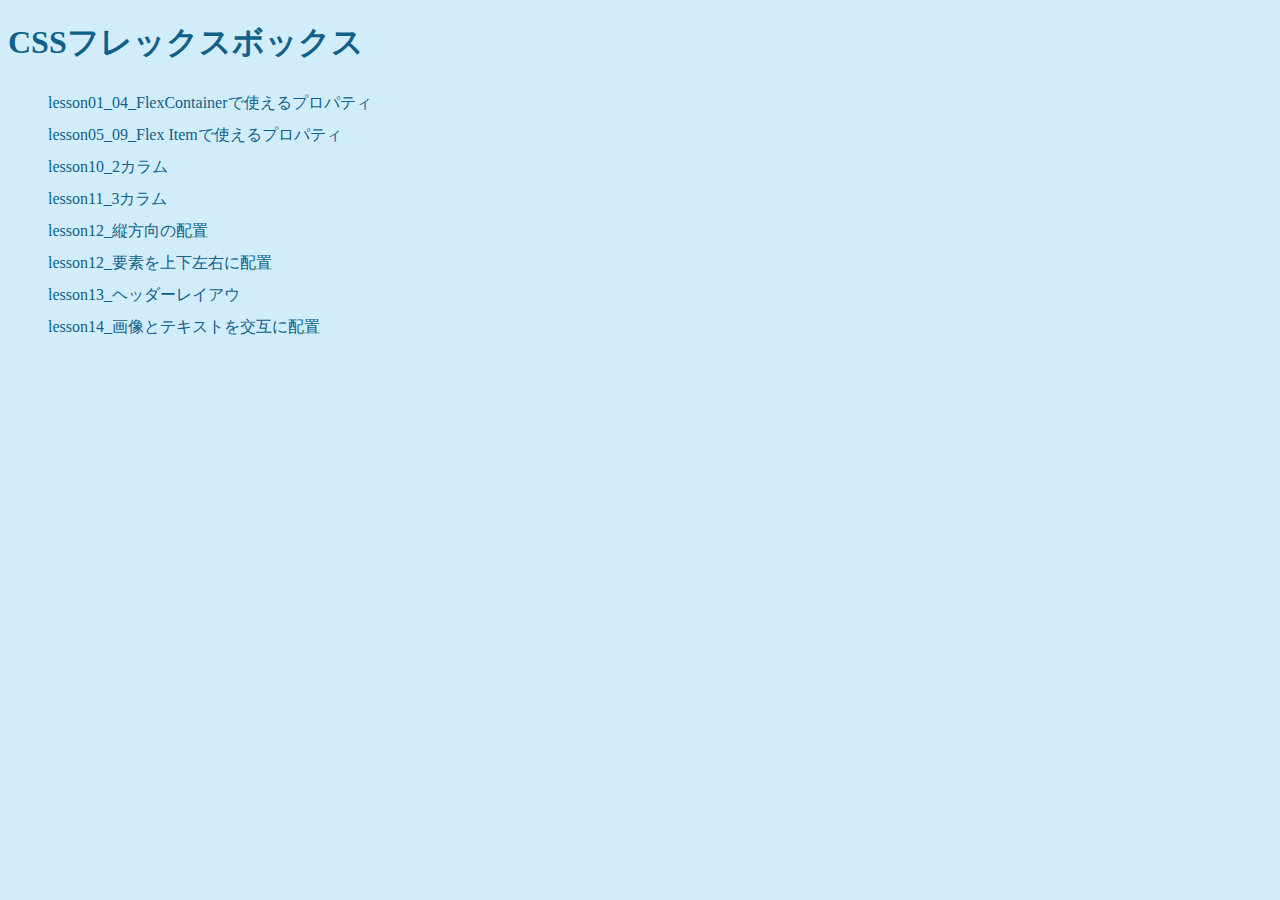
<file: index.html>
<!DOCTYPE html>
<html lang="ja">
<head>
  <meta charset="UTF-8">
  <meta name="discription" content="ドットインストール詳細CSS基礎文法編">
  <title>CSSフレックスボックス</title>
  <link rel="stylesheet" href="css/styles0.css">
</head>
<body>
    <h1>CSSフレックスボックス</h1>
    <ul>
      <li>
        <a href="lesson01_04_FlexContainerで使えるプロパティ/index.html">
          lesson01_04_FlexContainerで使えるプロパティ</a>
      </li>
      <li>
        <a href="lesson05_09_Flex Itemで使えるプロパティ/index.html">
          lesson05_09_Flex Itemで使えるプロパティ</a>
      </li>
      <li>
        <a href="lesson10_2カラム/index.html">
          lesson10_2カラム</a>
      </li>
      <li>
        <a href="lesson11_3カラム/index.html">
          lesson11_3カラム</a>
      </li>
      <li>
        <a href="lesson12_縦方向の配置/index.html">
          lesson12_縦方向の配置</a>
      </li>
      <li>
        <a href="lesson12_要素を上下左右に配置/index.html">
          lesson12_要素を上下左右に配置</a>
      </li>
      <li>
        <a href="lesson13_ヘッダーレイアウト/index.html">
          lesson13_ヘッダーレイアウ</a>
      </li>
      <li>
        <a href="lesson14_画像とテキストを交互に配置/index.html">
          lesson14_画像とテキストを交互に配置</a>
      </li>
    </ul>
  </body>
  </html>
</file>
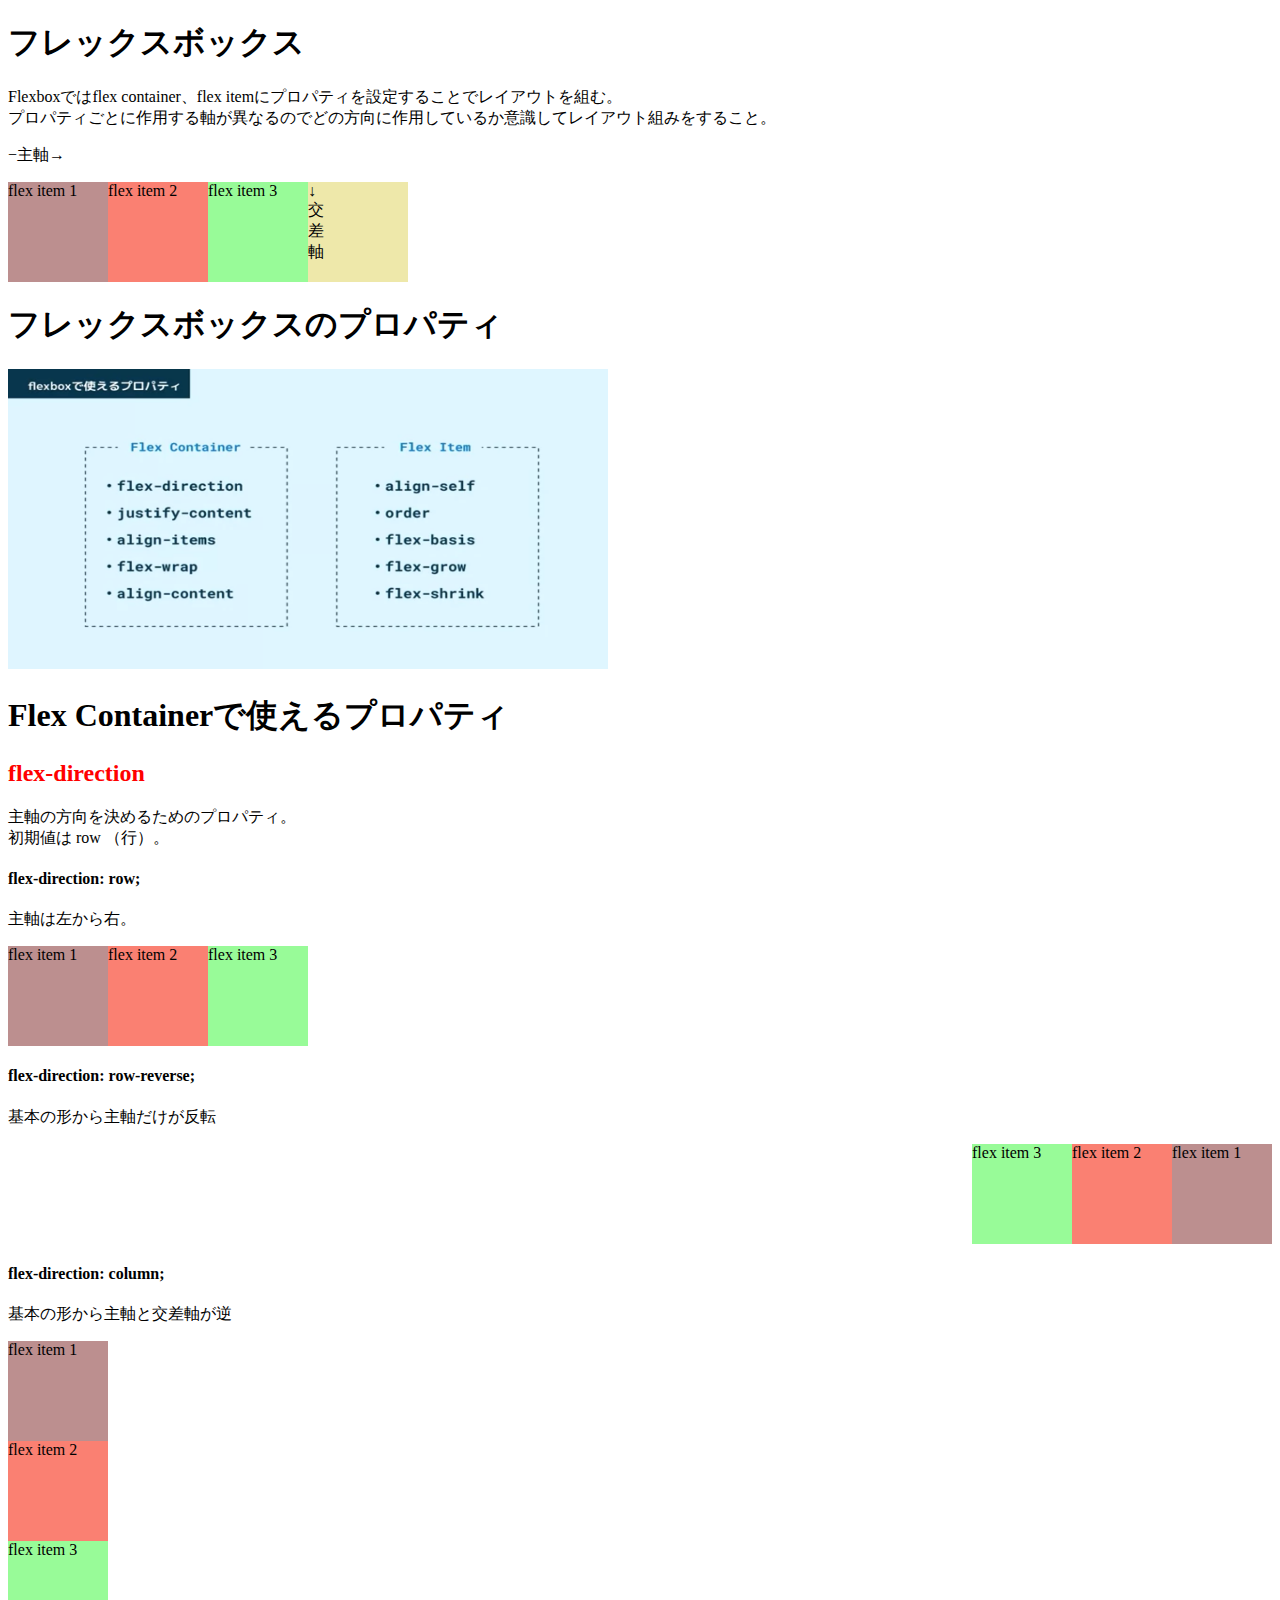
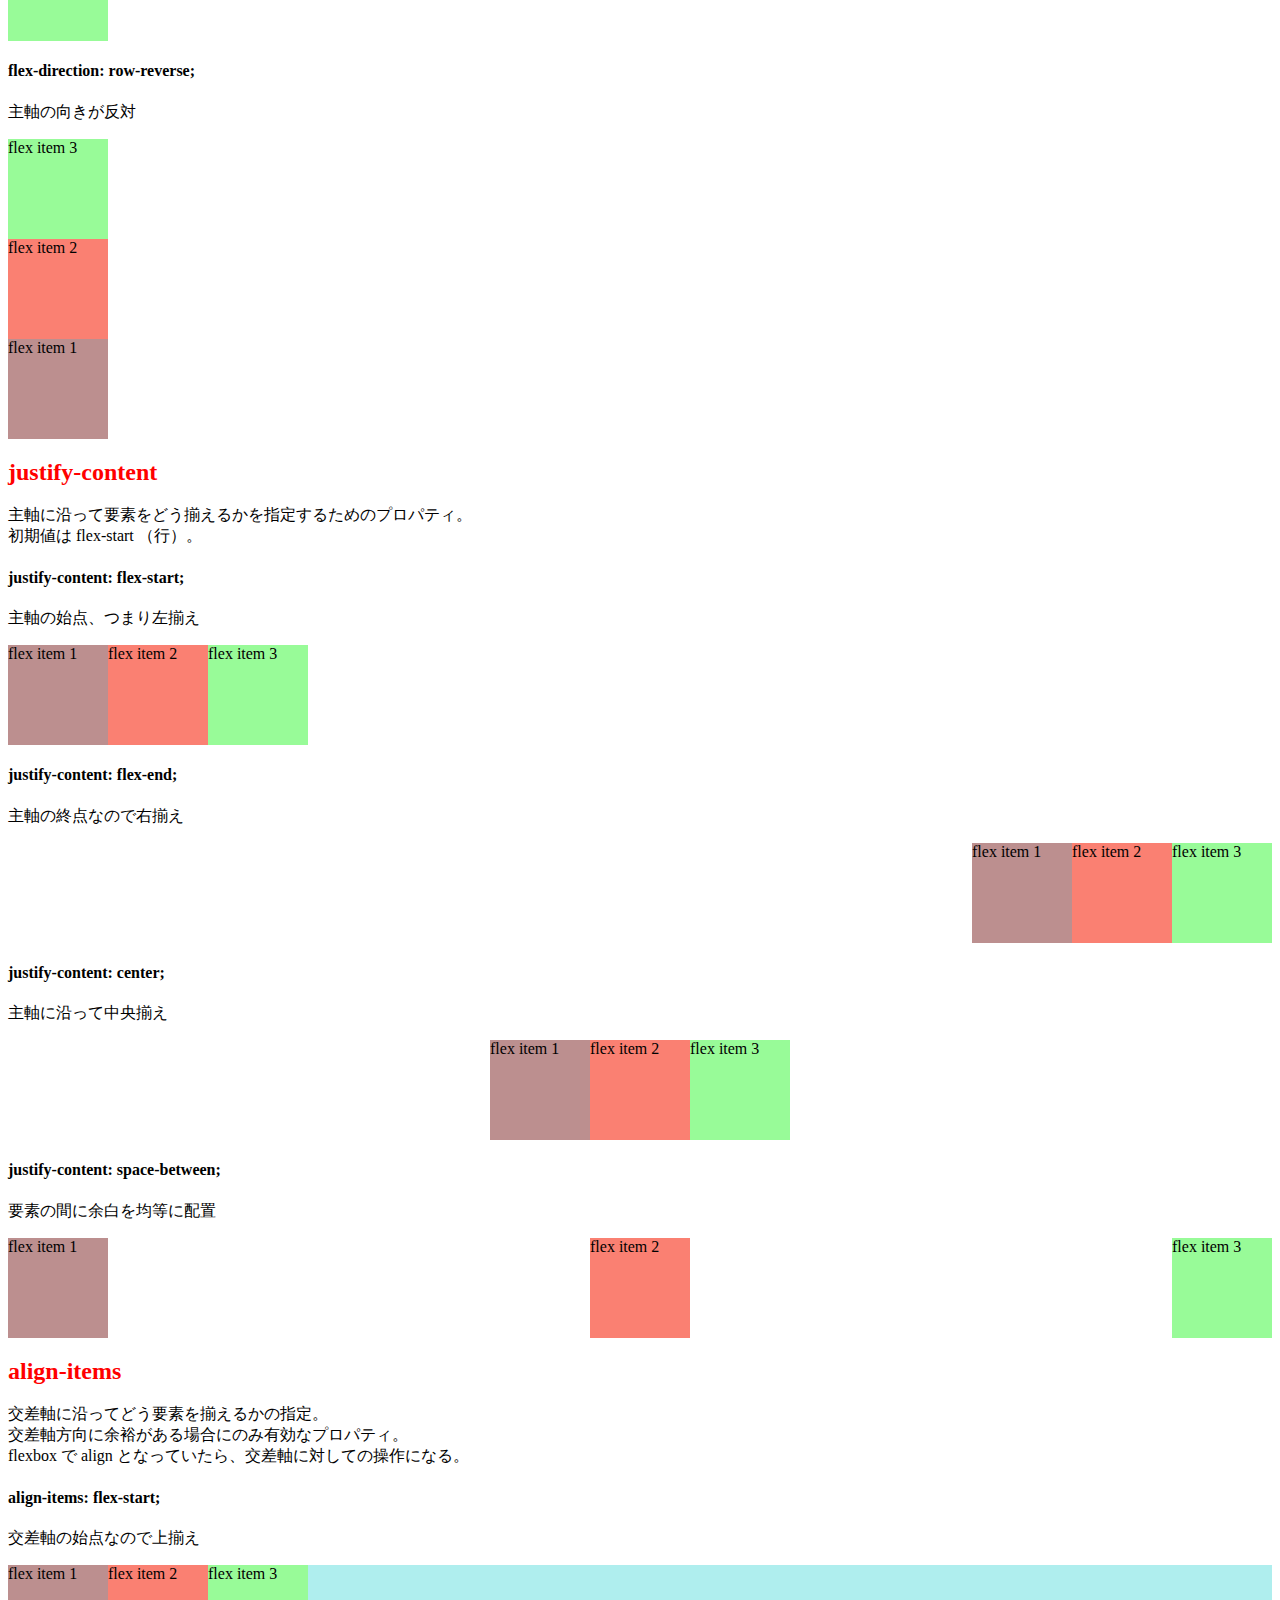
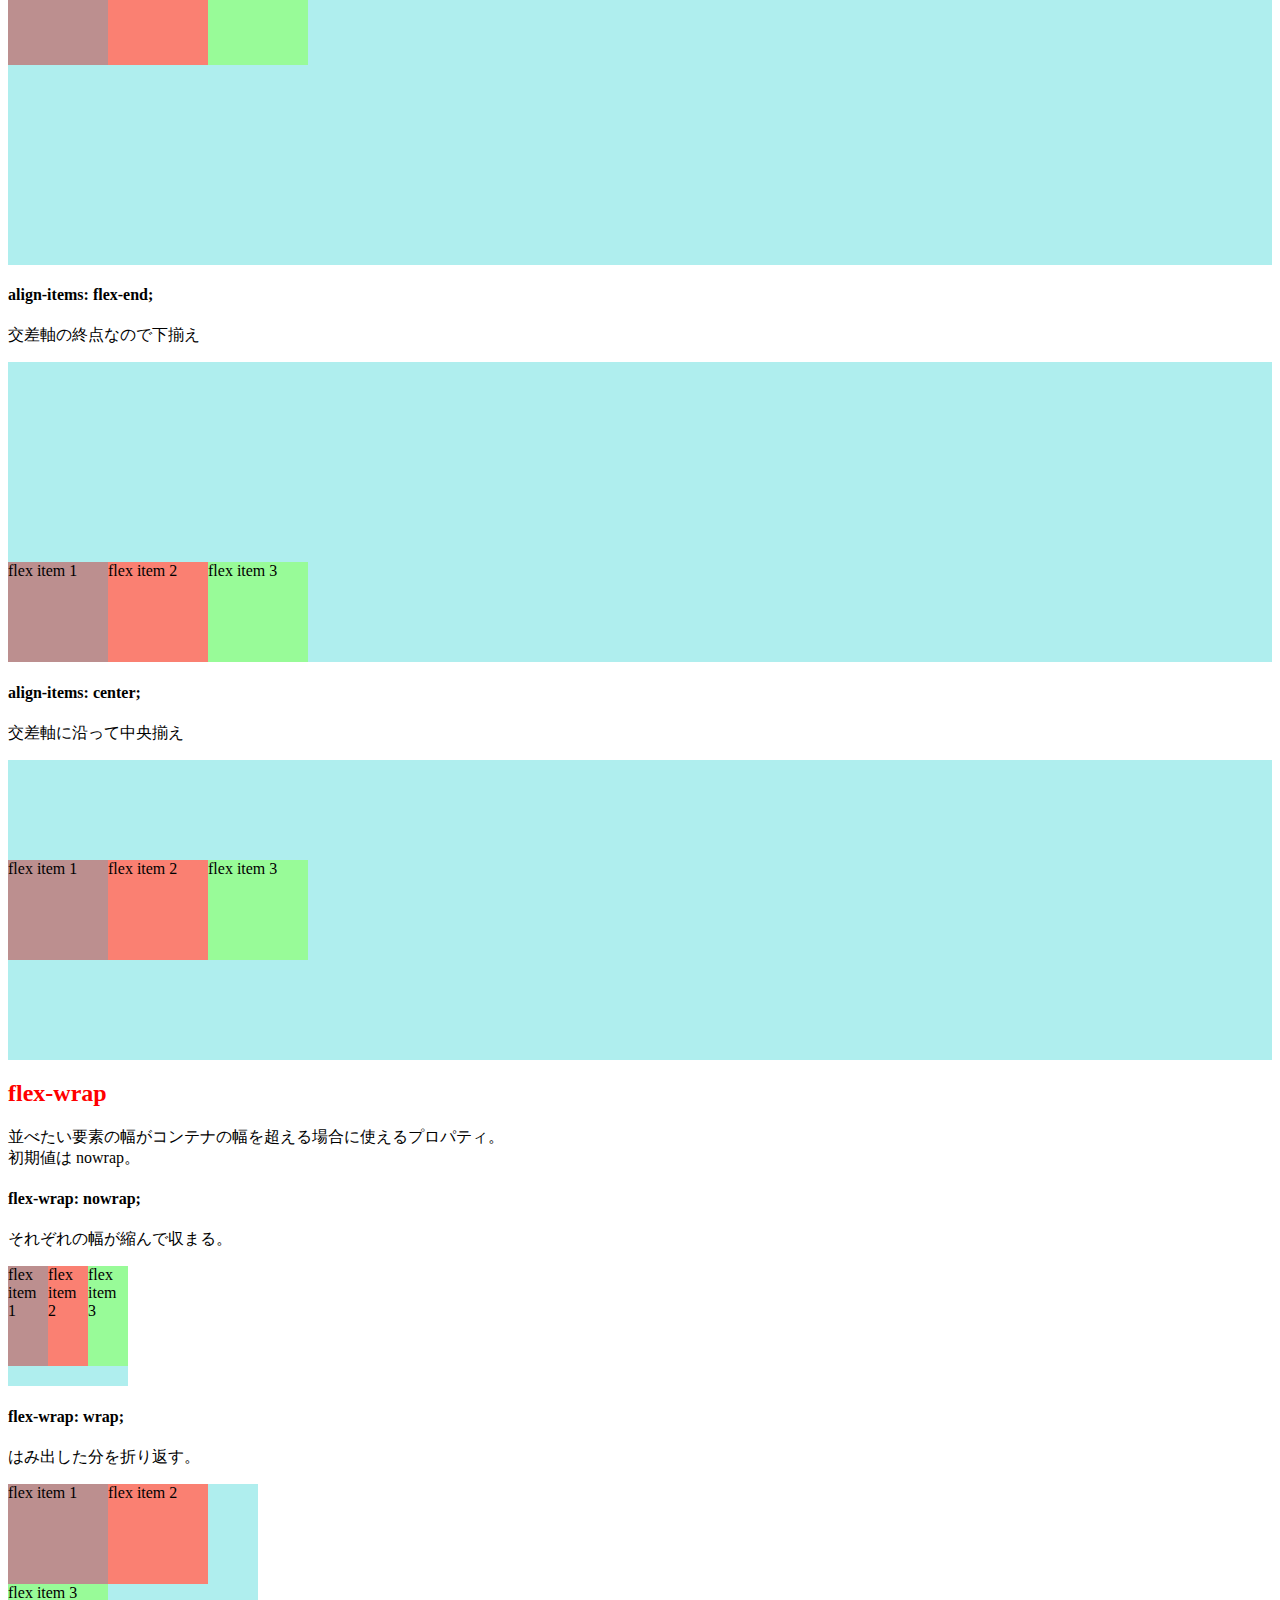
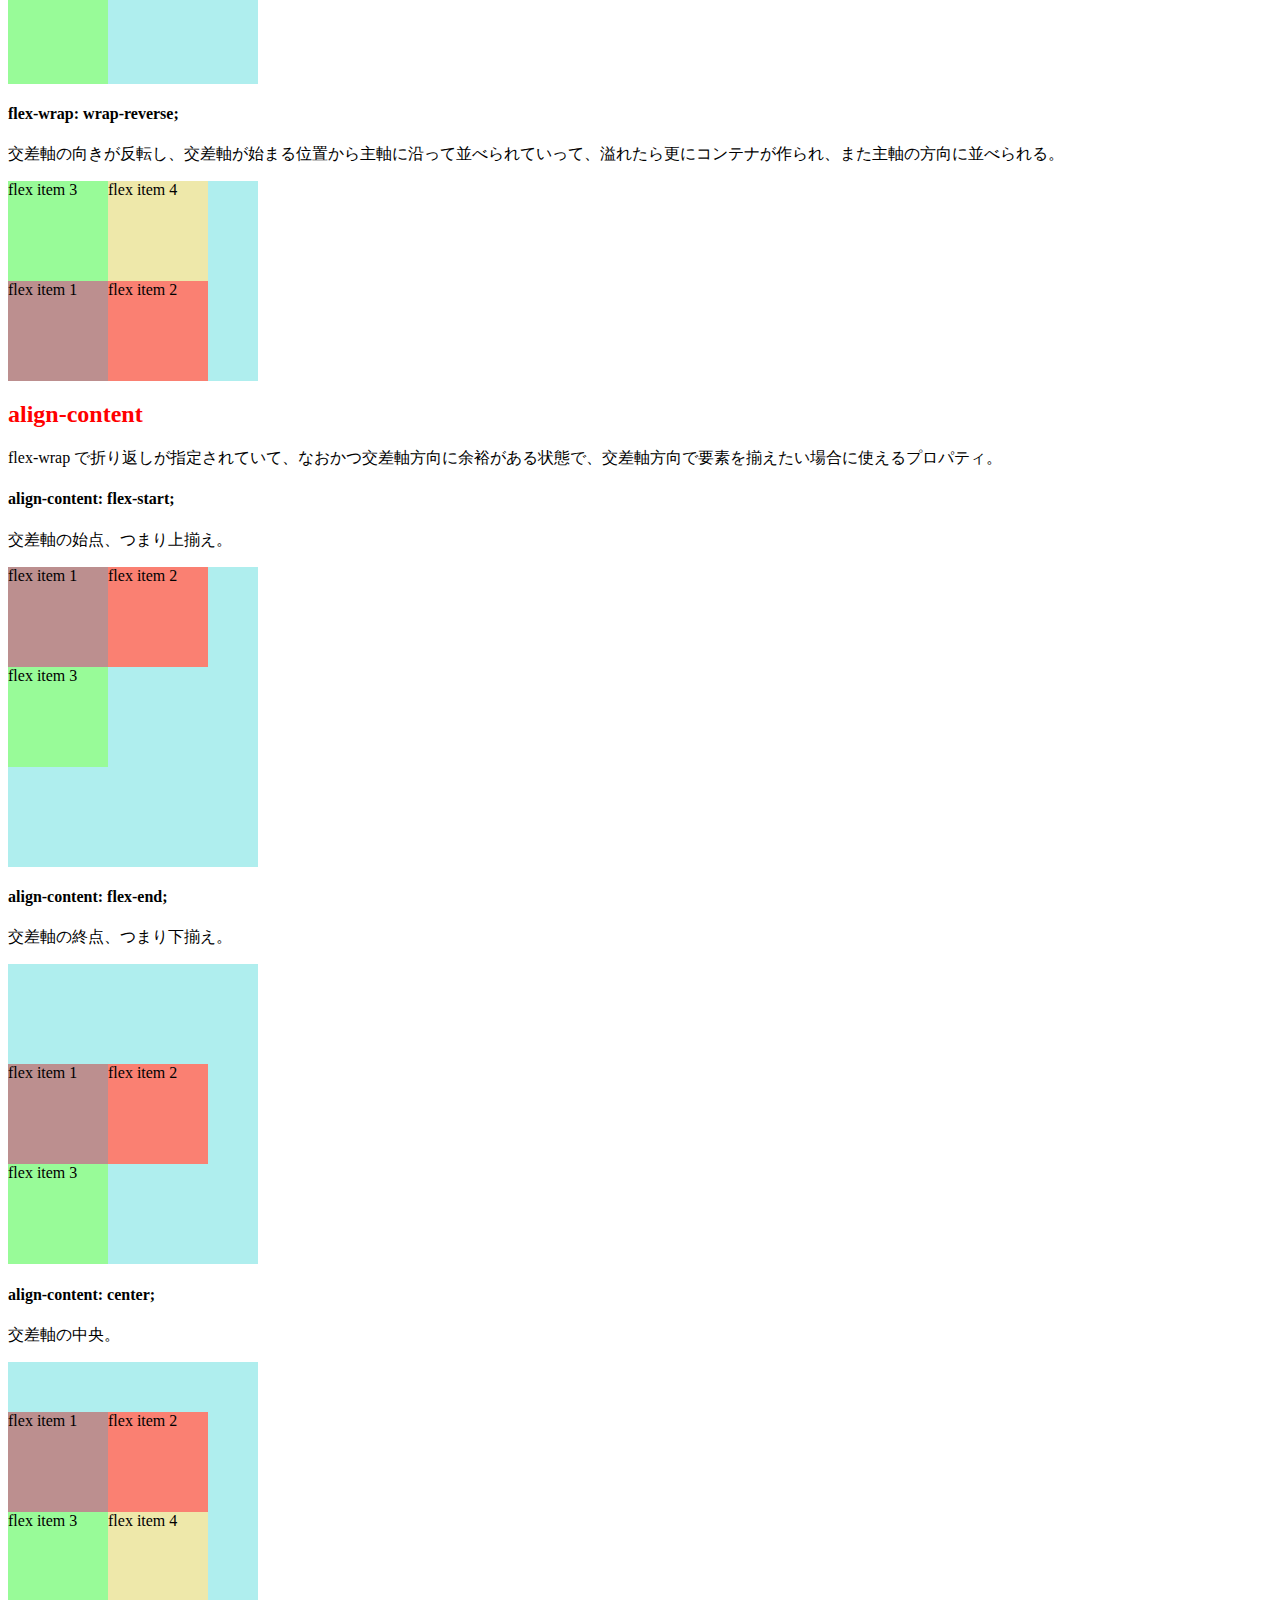
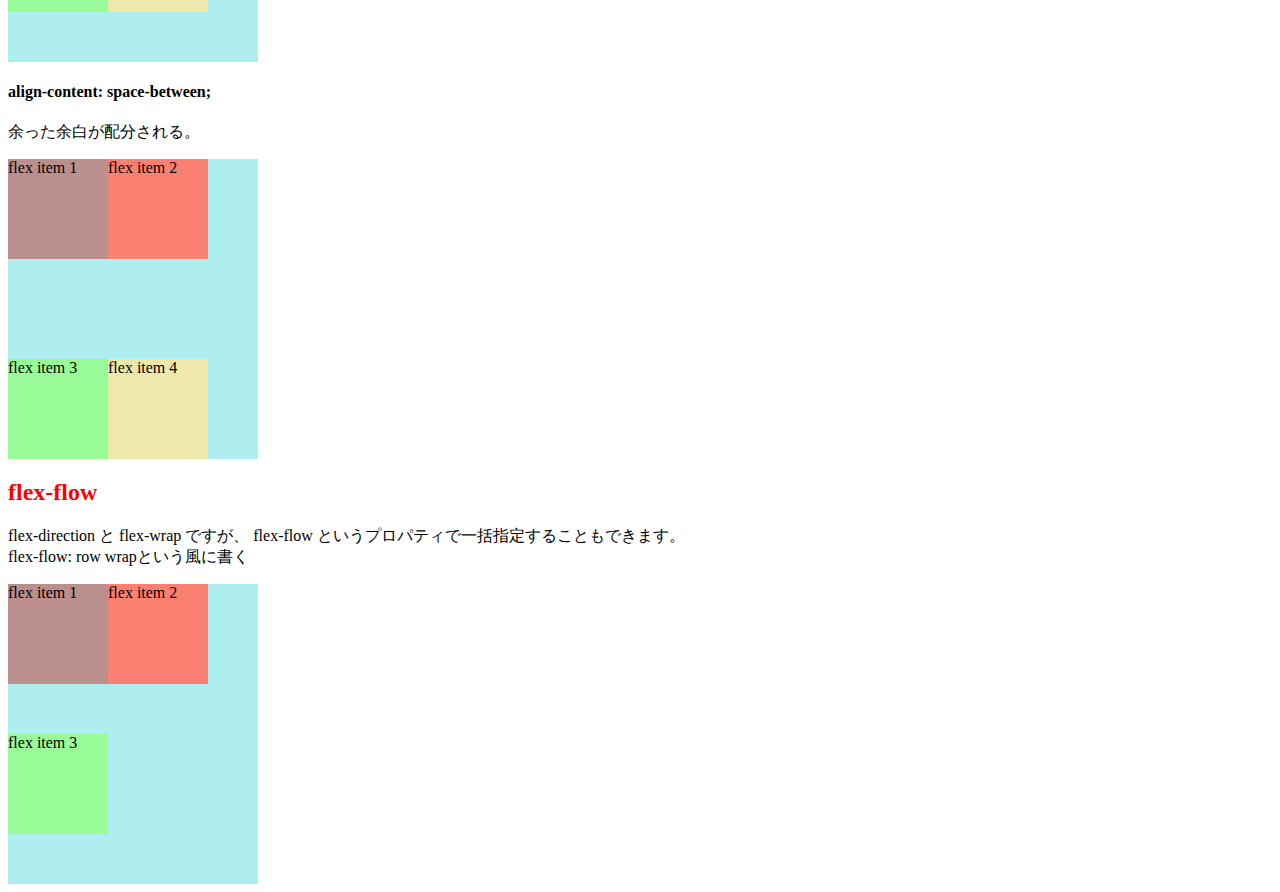
<file: lesson01_04_FlexContainerで使えるプロパティ/index.html>
<!DOCTYPE html>
<html lang="ja">
<head>
  <meta charset="UTF-8">
  <meta name="discription" content="ドットインストール詳細CSSフレックスボックス編">
  <title>CSSフレックスボックス</title>
  <link rel="stylesheet" href="css/styles.css">
</head>
<body>
  <h1>フレックスボックス</h1>
  <p>
    Flexboxではflex container、flex itemにプロパティを設定することでレイアウトを組む。<br>
    プロパティごとに作用する軸が異なるのでどの方向に作用しているか意識してレイアウト組みをすること。
  </p>
  <p>−主軸→</p>
    <div class="container">
      <div class="box box1">flex item 1</div>
      <div class="box box2">flex item 2</div>
      <div class="box box3">flex item 3</div>
      <div class="box box4">↓<br>交<br>差<br>軸</div>
    </div>
    <h1>フレックスボックスのプロパティ</h1>
    <img src="../img/flexbox1.png" width="600px" height="300px">
    
  <h1>Flex Containerで使えるプロパティ</h1>
  <h2>flex-direction</h2>
      <p>
        主軸の方向を決めるためのプロパティ。<br>
        初期値は row （行）。
      </p>
      <h4>flex-direction: row;</h4>
      <p>主軸は左から右。</p>
      <div class="container">
        <div class="box box1">flex item 1</div>
        <div class="box box2">flex item 2</div>
        <div class="box box3">flex item 3</div>
      </div>

      <h4>flex-direction: row-reverse;</h4>
      <p>基本の形から主軸だけが反転</p>
      <div class="container2">
        <div class="box box1">flex item 1</div>
        <div class="box box2">flex item 2</div>
        <div class="box box3">flex item 3</div>
      </div>

      <h4>flex-direction: column;</h4>
      <p>基本の形から主軸と交差軸が逆</p>
      <div class="container3">
        <div class="box box1">flex item 1</div>
        <div class="box box2">flex item 2</div>
        <div class="box box3">flex item 3</div>
      </div>

      <h4>flex-direction: row-reverse;</h4>
      <p>主軸の向きが反対</p>
      <div class="container4">
        <div class="box box1">flex item 1</div>
        <div class="box box2">flex item 2</div>
        <div class="box box3">flex item 3</div>
      </div>
      
    
  <h2>justify-content</h2>
      <p>
        主軸に沿って要素をどう揃えるかを指定するためのプロパティ。<br>
        初期値は flex-start （行）。
      </p>
      <h4>justify-content: flex-start;</h4>
      <p>主軸の始点、つまり左揃え</p>
      <div class="container5">
        <div class="box box1">flex item 1</div>
        <div class="box box2">flex item 2</div>
        <div class="box box3">flex item 3</div>
      </div>

      <h4>justify-content: flex-end;</h4>
      <p>主軸の終点なので右揃え</p>
      <div class="container6">
        <div class="box box1">flex item 1</div>
        <div class="box box2">flex item 2</div>
        <div class="box box3">flex item 3</div>
      </div>

      <h4>justify-content: center;</h4>
      <p>主軸に沿って中央揃え</p>
      <div class="container7">
        <div class="box box1">flex item 1</div>
        <div class="box box2">flex item 2</div>
        <div class="box box3">flex item 3</div>
      </div>
      
      <h4>justify-content: space-between;</h4>
      <p>要素の間に余白を均等に配置</p>
      <div class="container8">
        <div class="box box1">flex item 1</div>
        <div class="box box2">flex item 2</div>
        <div class="box box3">flex item 3</div>
      </div>
    
    <h2>align-items</h2>
      <p>
        交差軸に沿ってどう要素を揃えるかの指定。<br>
        交差軸方向に余裕がある場合にのみ有効なプロパティ。<br>
        flexbox で align となっていたら、交差軸に対しての操作になる。
      </p>

      <h4>align-items: flex-start;</h4>
      <p>交差軸の始点なので上揃え</p>
      <div class="container9">
        <div class="box box1">flex item 1</div>
        <div class="box box2">flex item 2</div>
        <div class="box box3">flex item 3</div>
      </div>
  
      <h4>align-items: flex-end;</h4>
      <p>交差軸の終点なので下揃え</p>
      <div class="container10">
        <div class="box box1">flex item 1</div>
        <div class="box box2">flex item 2</div>
        <div class="box box3">flex item 3</div>
      </div>
  
      <h4>align-items: center;</h4>
      <p>交差軸に沿って中央揃え</p>
      <div class="container11">
        <div class="box box1">flex item 1</div>
        <div class="box box2">flex item 2</div>
        <div class="box box3">flex item 3</div>
      </div>
        
    <h2>flex-wrap</h2>
      <p>
        並べたい要素の幅がコンテナの幅を超える場合に使えるプロパティ。<br>
        初期値は nowrap。
      </p>

      <h4>flex-wrap: nowrap;</h4>
      <p>それぞれの幅が縮んで収まる。</p>
      <div class="container12">
        <div class="box box1">flex item 1</div>
        <div class="box box2">flex item 2</div>
        <div class="box box3">flex item 3</div>
      </div>

      <h4>flex-wrap: wrap;</h4>
      <p>はみ出した分を折り返す。</p>
      <div class="container13">
        <div class="box box1">flex item 1</div>
        <div class="box box2">flex item 2</div>
        <div class="box box3">flex item 3</div>
      </div>

      <h4>flex-wrap: wrap-reverse;</h4>
      <p>交差軸の向きが反転し、交差軸が始まる位置から主軸に沿って並べられていって、溢れたら更にコンテナが作られ、また主軸の方向に並べられる。</p>
      <div class="container14">
        <div class="box box1">flex item 1</div>
        <div class="box box2">flex item 2</div>
        <div class="box box3">flex item 3</div>
        <div class="box box4">flex item 4</div>
      </div>

    <h2>align-content</h2>
      <p>
        flex-wrap で折り返しが指定されていて、なおかつ交差軸方向に余裕がある状態で、交差軸方向で要素を揃えたい場合に使えるプロパティ。
      </p>

      <h4>align-content: flex-start;</h4>
      <p>交差軸の始点、つまり上揃え。</p>
      <div class="container15">
        <div class="box box1">flex item 1</div>
        <div class="box box2">flex item 2</div>
        <div class="box box3">flex item 3</div>
      </div>

      <h4>align-content: flex-end;</h4>
      <p>交差軸の終点、つまり下揃え。</p>
      <div class="container16">
        <div class="box box1">flex item 1</div>
        <div class="box box2">flex item 2</div>
        <div class="box box3">flex item 3</div>
      </div>

      <h4>align-content: center;</h4>
      <p>交差軸の中央。</p>
      <div class="container17">
        <div class="box box1">flex item 1</div>
        <div class="box box2">flex item 2</div>
        <div class="box box3">flex item 3</div>
        <div class="box box4">flex item 4</div>
      </div>
      
      <h4>align-content: space-between;</h4>
      <p>余った余白が配分される。</p>
      <div class="container18">
        <div class="box box1">flex item 1</div>
        <div class="box box2">flex item 2</div>
        <div class="box box3">flex item 3</div>
        <div class="box box4">flex item 4</div>
      </div>

    <h2>flex-flow</h2>
      <p>
        flex-direction と flex-wrap ですが、 flex-flow というプロパティで一括指定することもできます。<br>
        flex-flow: row wrapという風に書く
      </p>
      <div class="container19">
        <div class="box box1">flex item 1</div>
        <div class="box box2">flex item 2</div>
        <div class="box box3">flex item 3</div>
      </div>
  </body>
</html>
</file>
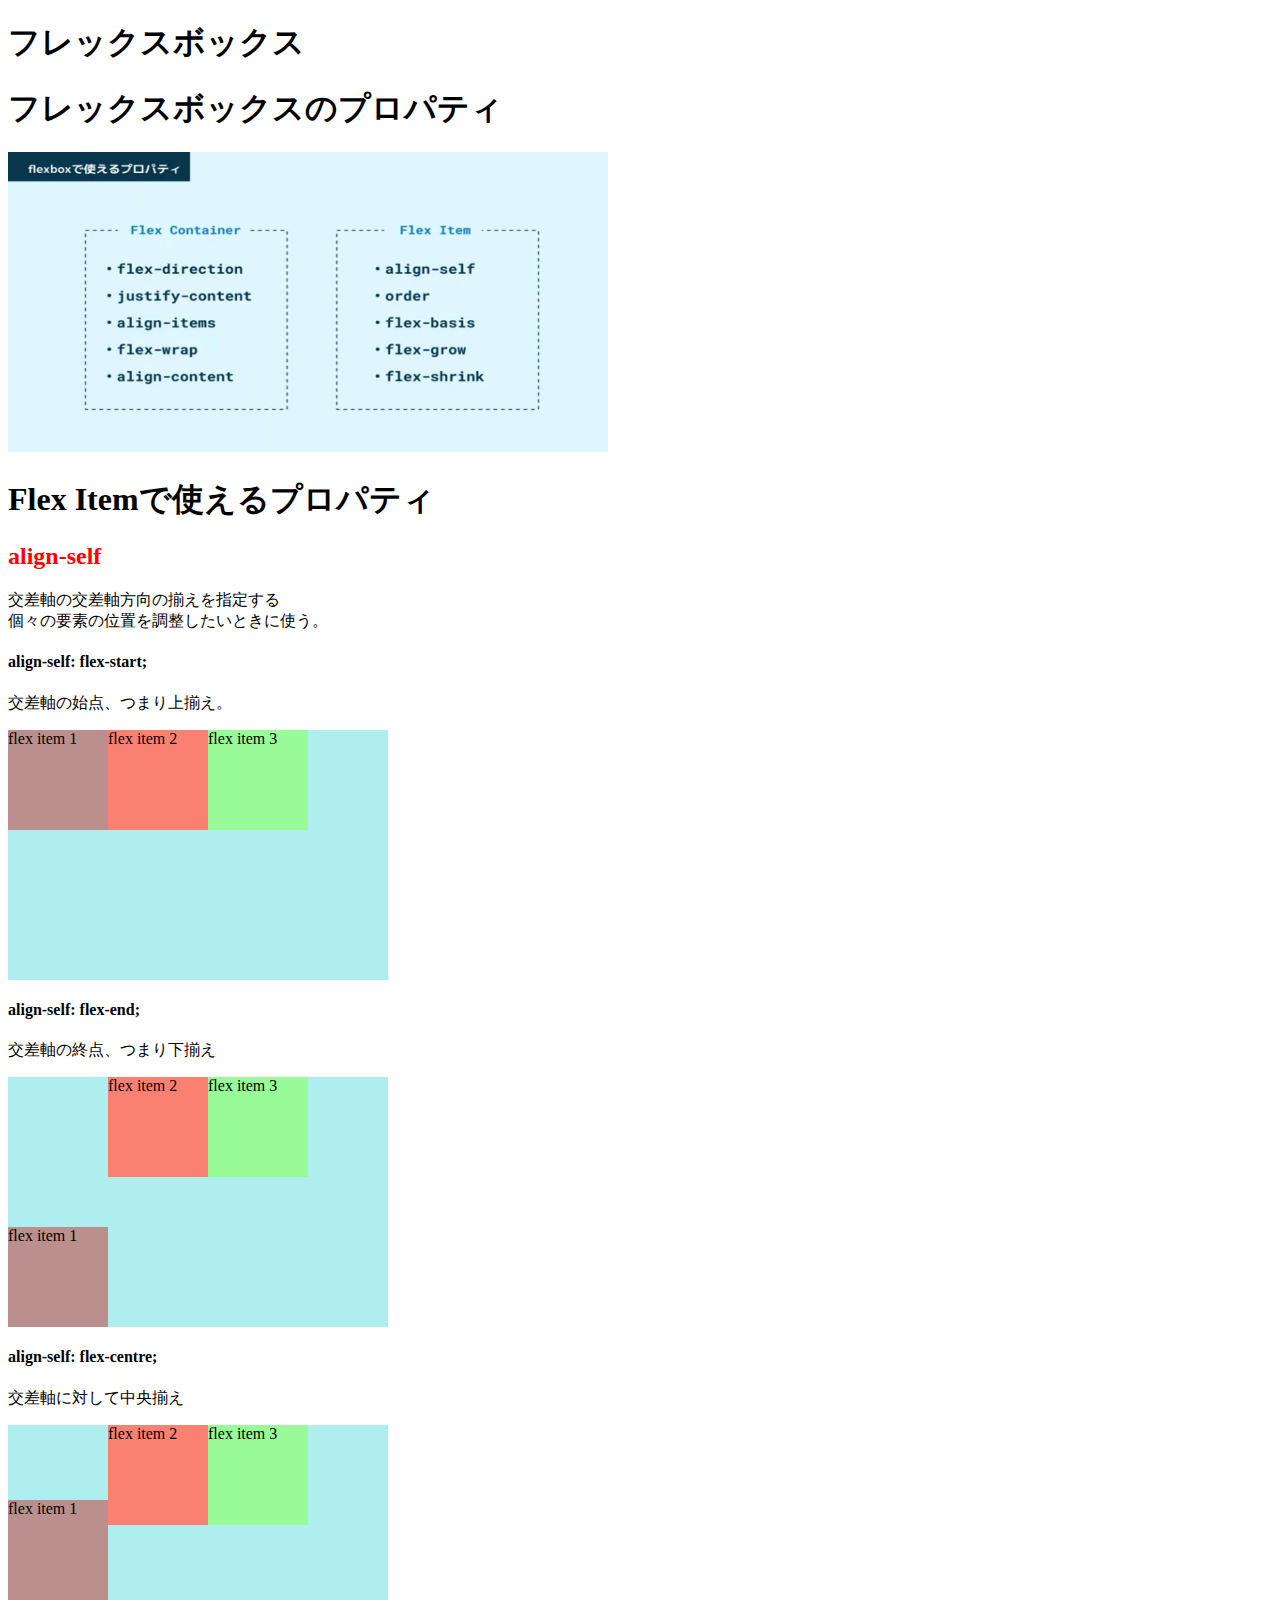
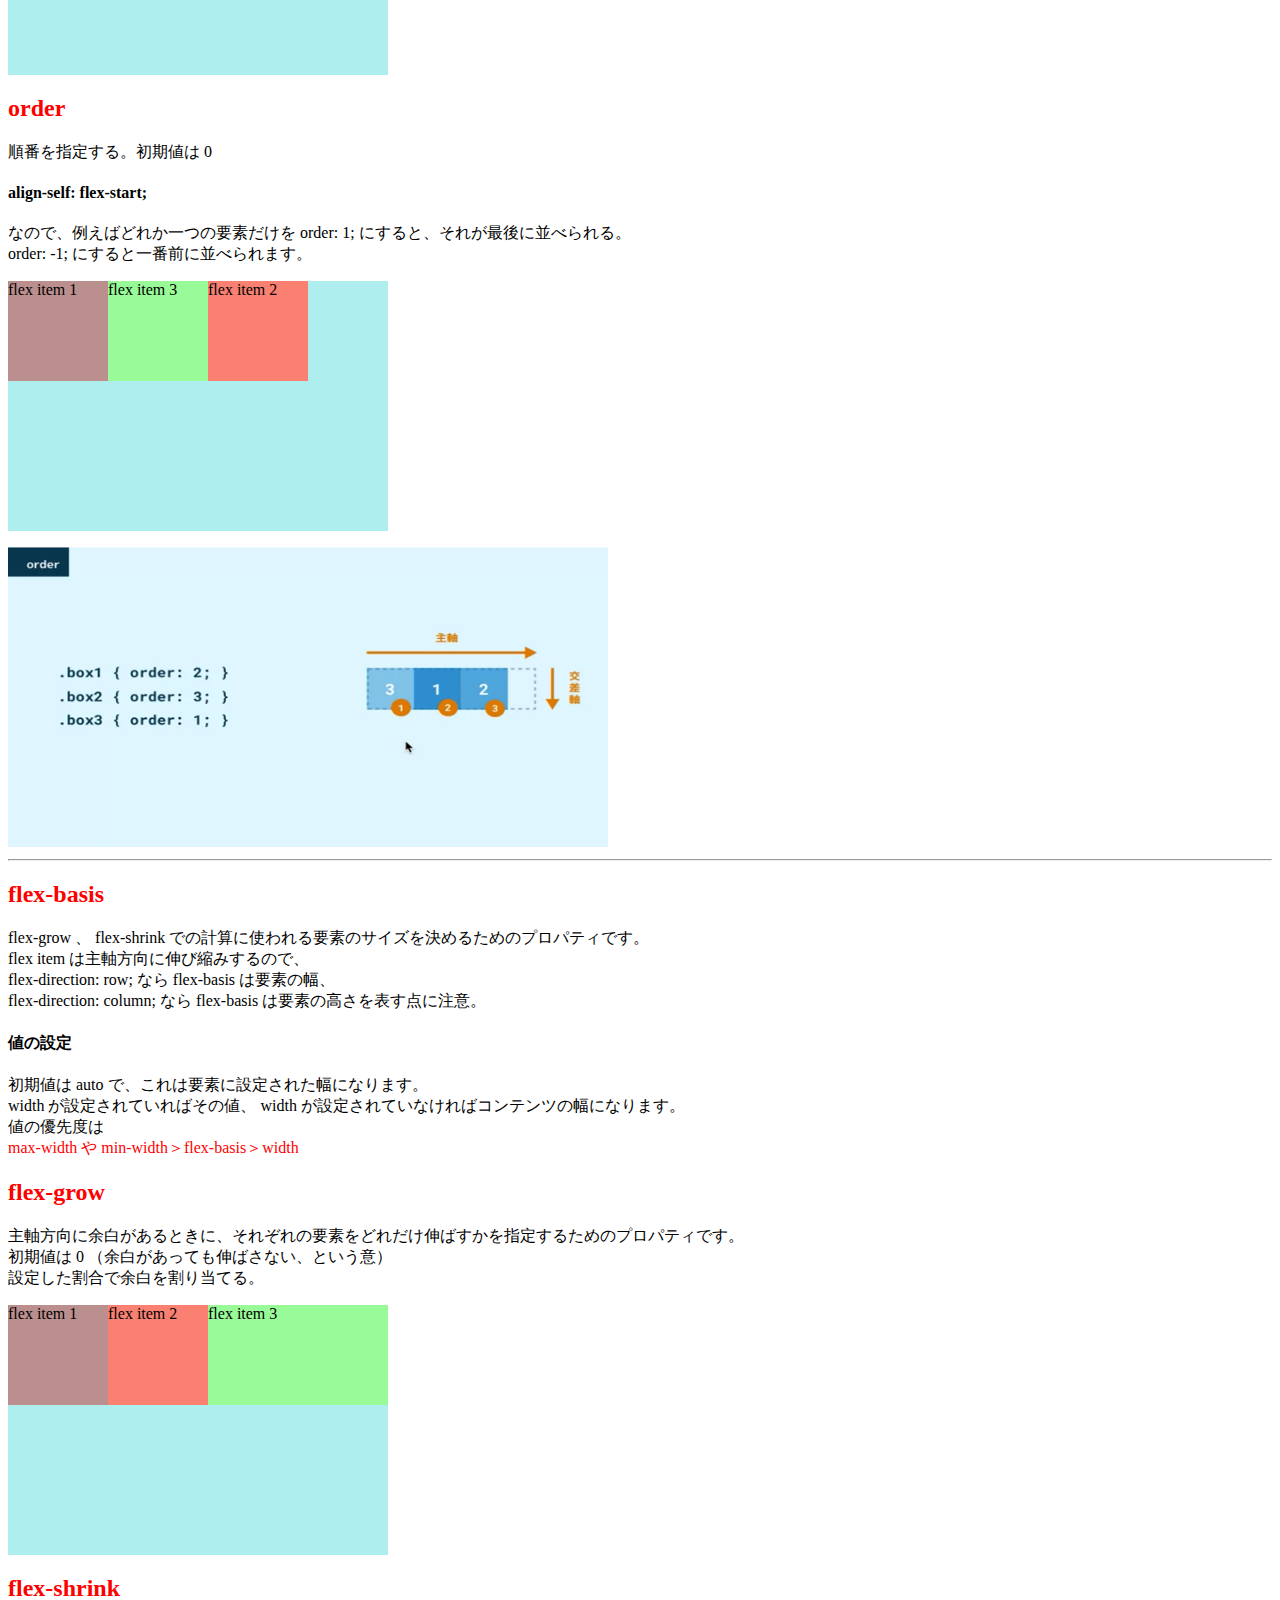
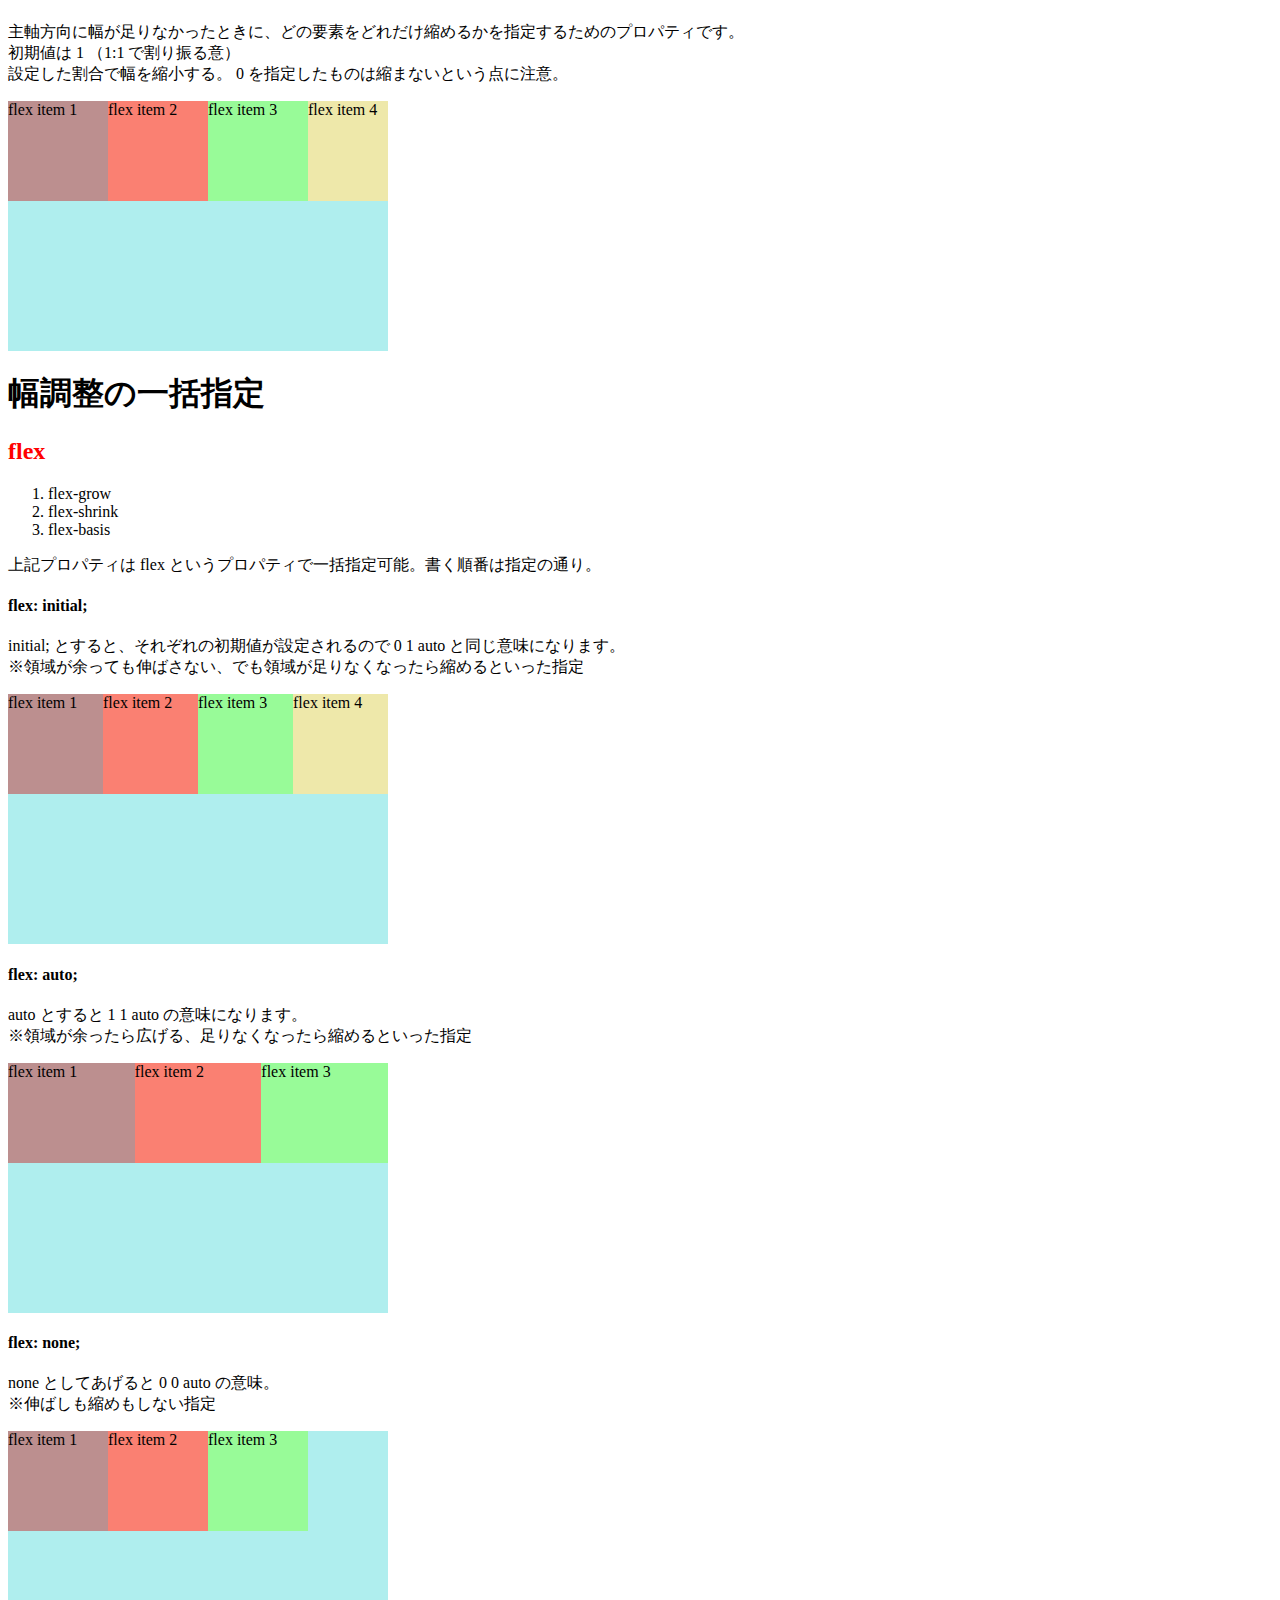
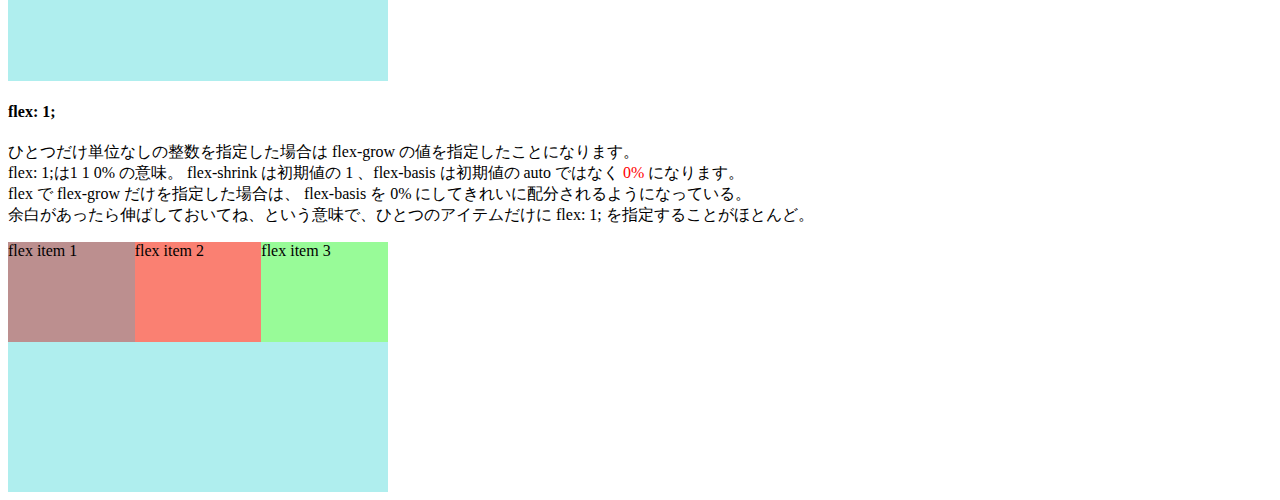
<file: lesson05_09_Flex Itemで使えるプロパティ/index.html>
<!DOCTYPE html>
<html lang="ja">
<head>
  <meta charset="UTF-8">
  <meta name="discription" content="ドットインストール詳細CSSフレックスボックス編">
  <title>CSSフレックスボックス</title>
  <link rel="stylesheet" href="css/styles.css">
</head>
<body>
  <h1>フレックスボックス</h1>
    <h1>フレックスボックスのプロパティ</h1>
    <img src="../img/flexbox1.png" width="600px" height="300px">
    
  <h1>Flex Itemで使えるプロパティ</h1>
  <h2>align-self</h2>
      <p>
        交差軸の交差軸方向の揃えを指定する<br>
        個々の要素の位置を調整したいときに使う。
      </p>
      <h4>align-self: flex-start;</h4>
      <p>交差軸の始点、つまり上揃え。</p>
      <div class="container class1">
        <div class="box box1">flex item 1</div>
        <div class="box box2">flex item 2</div>
        <div class="box box3">flex item 3</div>
      </div>
      </p>
      <h4>align-self: flex-end;</h4>
      <p>交差軸の終点、つまり下揃え</p>
      <div class="container class2">
        <div class="box box1">flex item 1</div>
        <div class="box box2">flex item 2</div>
        <div class="box box3">flex item 3</div>
      </div>
      </p>
      <h4>align-self: flex-centre;</h4>
      <p>交差軸に対して中央揃え</p>
      <div class="container class3">
        <div class="box box1">flex item 1</div>
        <div class="box box2">flex item 2</div>
        <div class="box box3">flex item 3</div>
      </div>

    <h2>order</h2>
      <p>
        順番を指定する。初期値は 0
      </p>
      <h4>align-self: flex-start;</h4>
      <p>
        なので、例えばどれか一つの要素だけを order: 1; にすると、それが最後に並べられる。<br>
        order: -1; にすると一番前に並べられます。
      </p>
      <div class="container class4">
        <div class="box box1">flex item 1</div>
        <div class="box box2">flex item 2</div>
        <div class="box box3">flex item 3</div>
      </div>
      </p>
      <img src="../img/flexbox2.png" width="600px" height="300px">
<hr>
      <h2>flex-basis</h2>
      <p>
        flex-grow 、 flex-shrink での計算に使われる要素のサイズを決めるためのプロパティです。<br>
        flex item は主軸方向に伸び縮みするので、<br>
        flex-direction: row; なら flex-basis は要素の幅、<br>
        flex-direction: column; なら flex-basis は要素の高さを表す点に注意。
      </p>
      <h4>値の設定</h4>
      <p>
        初期値は auto で、これは要素に設定された幅になります。<br>
        width が設定されていればその値、 width が設定されていなければコンテンツの幅になります。<br>
        値の優先度は<br>
        <span> max-width や min-width＞flex-basis＞width</span>
      </p>

      <h2>flex-grow</h2>
      <p>
        主軸方向に余白があるときに、それぞれの要素をどれだけ伸ばすかを指定するためのプロパティです。<br>
        初期値は 0 （余白があっても伸ばさない、という意）<br>
        設定した割合で余白を割り当てる。
      </p>
      <div class="container class5">
        <div class="box box1">flex item 1</div>
        <div class="box box2">flex item 2</div>
        <div class="box box3">flex item 3</div>
      </div>

      <h2>flex-shrink</h2>
      <p>
        主軸方向に幅が足りなかったときに、どの要素をどれだけ縮めるかを指定するためのプロパティです。<br>
        初期値は 1 （1:1 で割り振る意）<br>
        設定した割合で幅を縮小する。 0 を指定したものは縮まないという点に注意。
      </p>
      <div class="container class6">
        <div class="box box1">flex item 1</div>
        <div class="box box2">flex item 2</div>
        <div class="box box3">flex item 3</div>
        <div class="box box4">flex item 4</div>
      </div>

      <h1>幅調整の一括指定</h1>
      <h2>flex</h2>
      <p>
        <ol>
          <li>flex-grow</li>
          <li>flex-shrink</li>
          <li>flex-basis</li>
        </ol>
        上記プロパティは flex というプロパティで一括指定可能。書く順番は指定の通り。
      </p>
      <h4>flex: initial;</h4>
      <p>
        initial; とすると、それぞれの初期値が設定されるので 0 1 auto と同じ意味になります。<br>
        ※領域が余っても伸ばさない、でも領域が足りなくなったら縮めるといった指定
      </p>
      <div class="container class7">
        <div class="box box1">flex item 1</div>
        <div class="box box2">flex item 2</div>
        <div class="box box3">flex item 3</div>
        <div class="box box4">flex item 4</div>
      </div>

      <h4>flex: auto;</h4>
      <p>
        auto とすると 1 1 auto の意味になります。<br>
        ※領域が余ったら広げる、足りなくなったら縮めるといった指定
      </p>
      <div class="container class8">
        <div class="box box1">flex item 1</div>
        <div class="box box2">flex item 2</div>
        <div class="box box3">flex item 3</div>
      </div>

      <h4>flex: none;</h4>
      <p>
        none としてあげると 0 0 auto の意味。<br>
        ※伸ばしも縮めもしない指定
      </p>
      <div class="container class9">
        <div class="box box1">flex item 1</div>
        <div class="box box2">flex item 2</div>
        <div class="box box3">flex item 3</div>
      </div>
      
      <h4>flex: 1;</h4>
      <p>
        ひとつだけ単位なしの整数を指定した場合は flex-grow の値を指定したことになります。<br>
        flex: 1;は1 1 0% の意味。
        flex-shrink は初期値の 1 、flex-basis は初期値の auto ではなく<span> 0% </span>になります。<br>
        flex で flex-grow だけを指定した場合は、 flex-basis を 0% にしてきれいに配分されるようになっている。<br>
        余白があったら伸ばしておいてね、という意味で、ひとつのアイテムだけに flex: 1; を指定することがほとんど。
      </p>
      <div class="container class10">
        <div class="box box1">flex item 1</div>
        <div class="box box2">flex item 2</div>
        <div class="box box3">flex item 3</div>
      </div>
  </body>
</html>
</file>
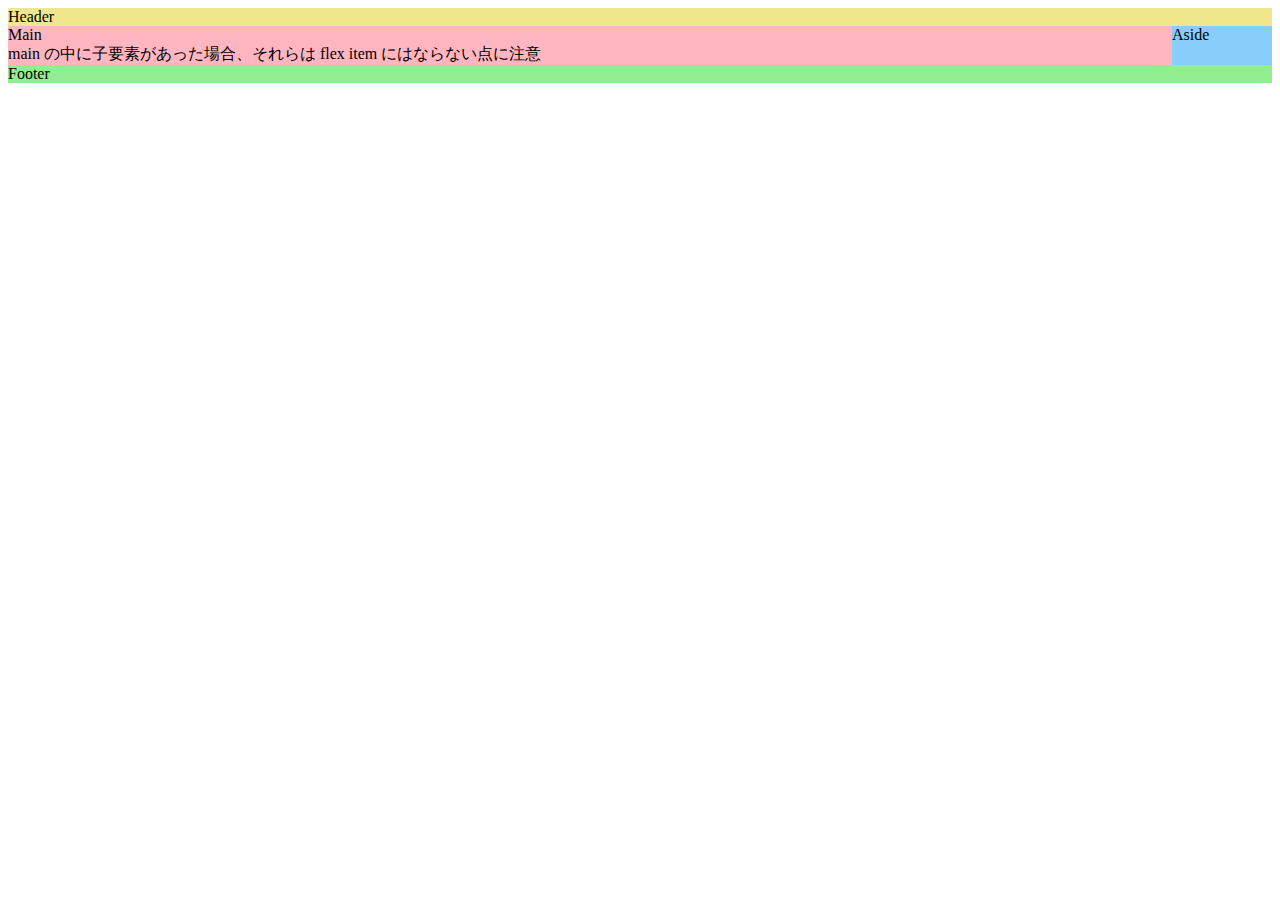
<file: lesson10_2カラム/index.html>
<!DOCTYPE html>
<html lang="ja">
<head>
  <meta charset="UTF-8">
  <meta name="discription" content="ドットインストール詳細CSSフレックスボックス編">
  <title>CSSフレックスボックス</title>
  <link rel="stylesheet" href="css/styles.css">
</head>
<body>
  <header>Header</header>
  <div class="container">
    <main>Main<br>main の中に子要素があった場合、それらは flex item にはならない点に注意</main>
    <aside>Aside</aside>
  </div>
  <footer>Footer</footer>
</body>
</html>
</file>
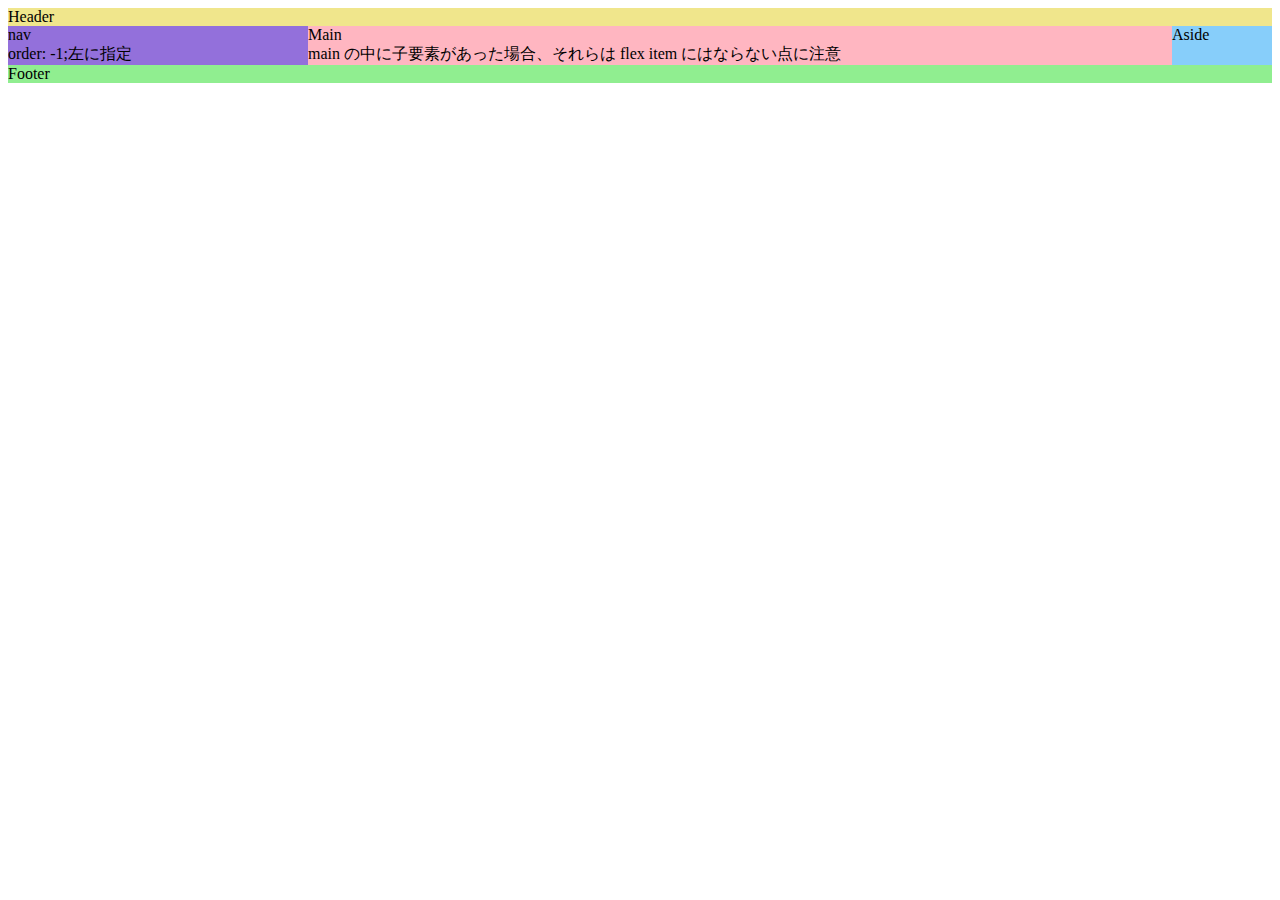
<file: lesson11_3カラム/index.html>
<!DOCTYPE html>
<html lang="ja">
<head>
  <meta charset="UTF-8">
  <meta name="discription" content="ドットインストール詳細CSSフレックスボックス編">
  <title>CSSフレックスボックス</title>
  <link rel="stylesheet" href="css/styles.css">
</head>
<body>
  <header>Header</header>
  <div class="container">
    <main>Main<br>main の中に子要素があった場合、それらは flex item にはならない点に注意</main>
    <nav>nav<br>order: -1;左に指定</nav>
    <aside>Aside</aside>
  </div>
  <footer>Footer</footer>
</body>
</html>
</file>
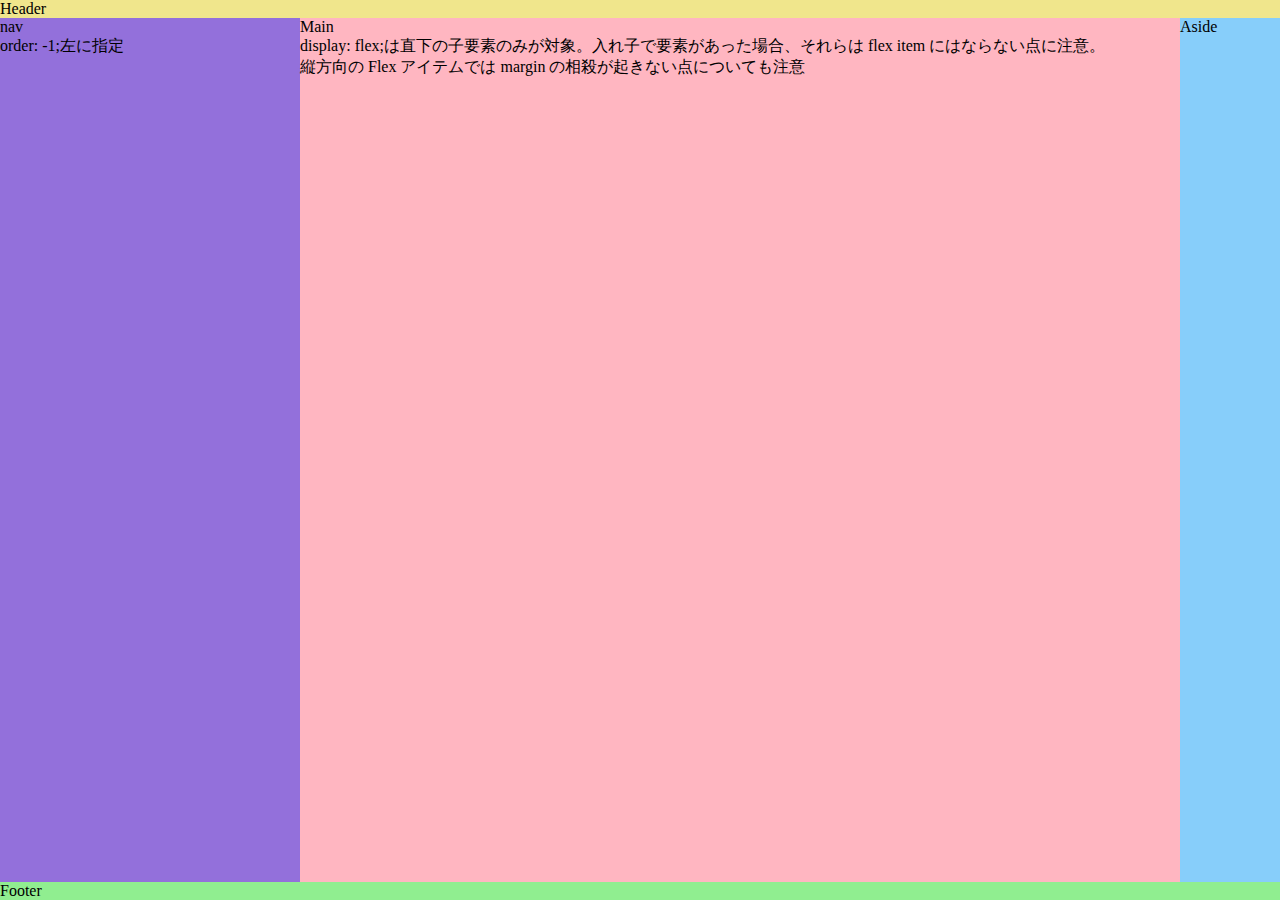
<file: lesson12_縦方向の配置/index.html>
<!DOCTYPE html>
<html lang="ja">
<head>
  <meta charset="UTF-8">
  <meta name="discription" content="ドットインストール詳細CSSフレックスボックス編">
  <title>CSSフレックスボックス</title>
  <link rel="stylesheet" href="css/styles.css">
</head>
<body>
  <header>Header</header>
  <div class="container">
    <main>
      Main<br>display: flex;は直下の子要素のみが対象。入れ子で要素があった場合、それらは flex item にはならない点に注意。<br>縦方向の Flex アイテムでは margin の相殺が起きない点についても注意
    </main>
    <nav>nav<br>order: -1;左に指定</nav>
    <aside>Aside</aside>
  </div>
  <footer>Footer</footer>
</body>
</html>
</file>
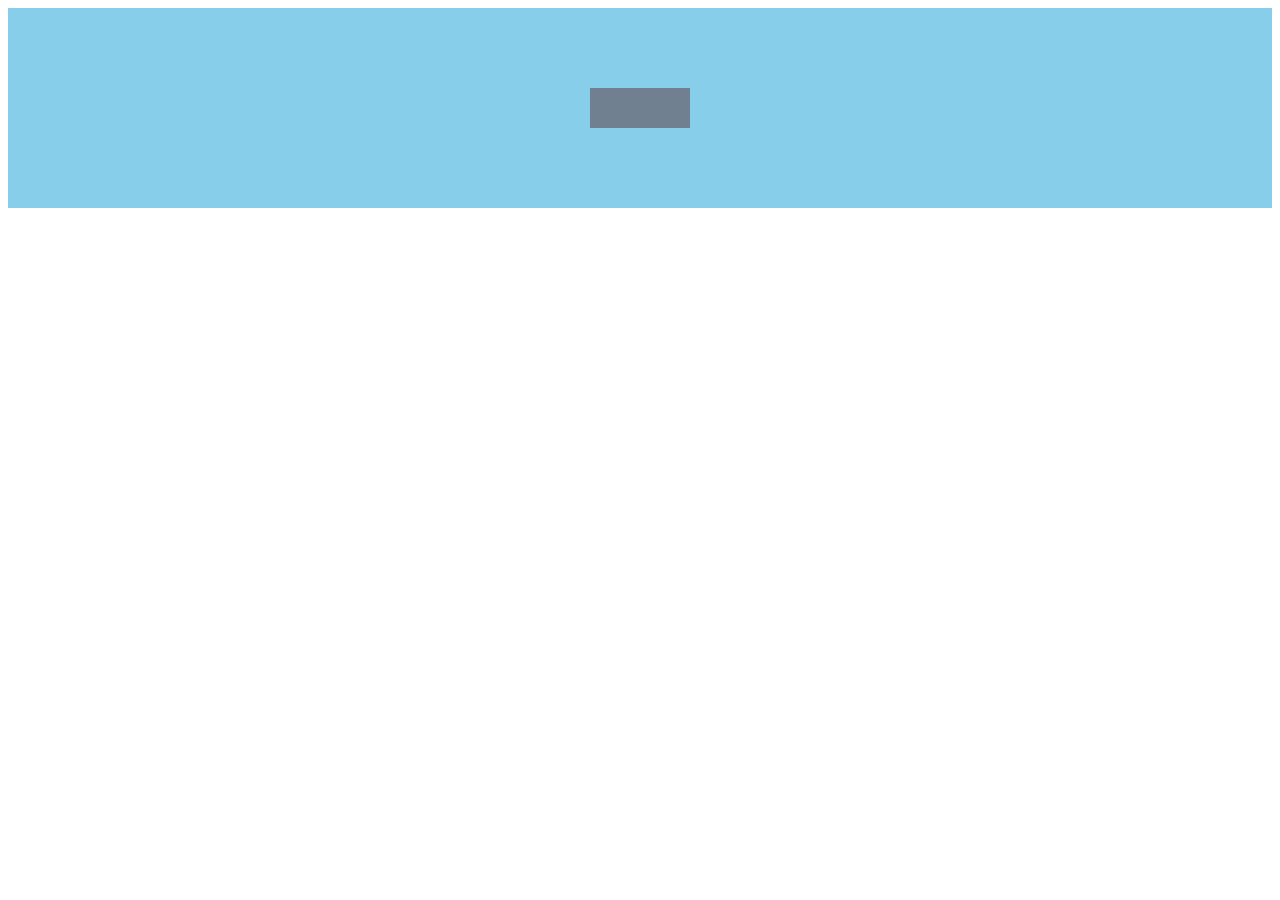
<file: lesson12_要素を上下左右に配置/index.html>
<!DOCTYPE html>
<html lang="ja">
<head>
  <meta charset="UTF-8">
  <meta name="discription" content="ドットインストール詳細CSSフレックスボックス編">
  <title>CSSフレックスボックス</title>
  <link rel="stylesheet" href="css/styles.css">
</head>
<body>
  <header>
    <div></div>
  </header>
</body>
</html>
</file>
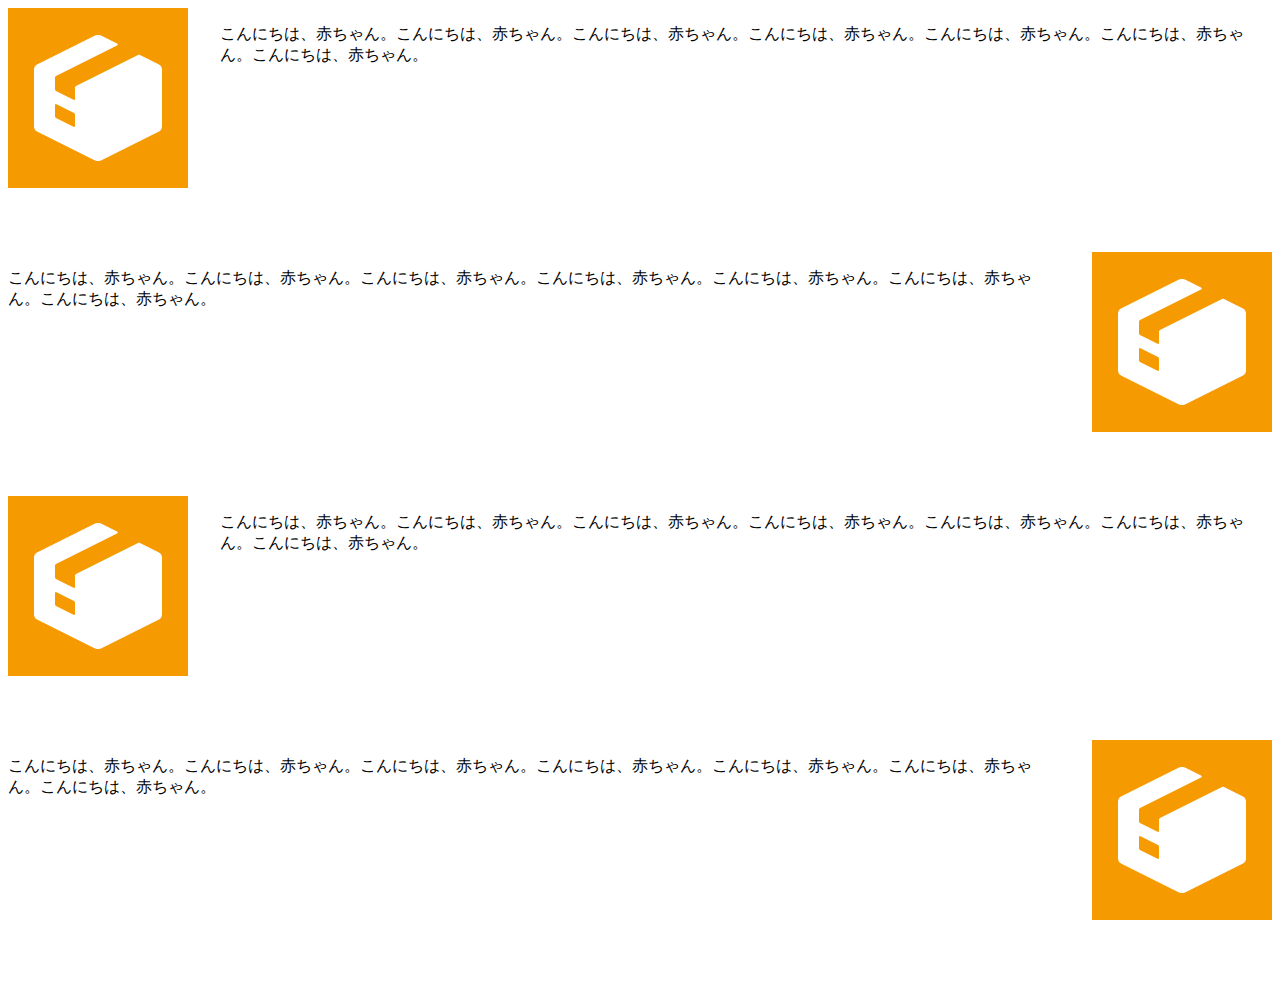
<file: lesson14_画像とテキストを交互に配置/index.html>
<!DOCTYPE html>
<html lang="ja">
<head>
  <meta charset="UTF-8">
  <meta name="discription" content="ドットインストール詳細CSSフレックスボックス編">
  <title>CSSフレックスボックス</title>
  <link rel="stylesheet" href="css/styles.css">
</head>
<body>
  <section>
    <div class="pic">
      <img src="../img/logo.png">
    </div>
  
    <div class="desc">
      <p>こんにちは、赤ちゃん。こんにちは、赤ちゃん。こんにちは、赤ちゃん。こんにちは、赤ちゃん。こんにちは、赤ちゃん。こんにちは、赤ちゃん。こんにちは、赤ちゃん。</p>
    </div>
  </section>

  <section>
    <div class="pic">
      <img src="../img/logo.png">
    </div>
  
    <div class="desc">
      <p>こんにちは、赤ちゃん。こんにちは、赤ちゃん。こんにちは、赤ちゃん。こんにちは、赤ちゃん。こんにちは、赤ちゃん。こんにちは、赤ちゃん。こんにちは、赤ちゃん。</p>
    </div>
  </section>
  
  <section>
    <div class="pic">
      <img src="../img/logo.png">
    </div>
  
    <div class="desc">
      <p>こんにちは、赤ちゃん。こんにちは、赤ちゃん。こんにちは、赤ちゃん。こんにちは、赤ちゃん。こんにちは、赤ちゃん。こんにちは、赤ちゃん。こんにちは、赤ちゃん。</p>
    </div>
  </section>  
  
  <section>
    <div class="pic">
      <img src="../img/logo.png">
    </div>
  
    <div class="desc">
      <p>こんにちは、赤ちゃん。こんにちは、赤ちゃん。こんにちは、赤ちゃん。こんにちは、赤ちゃん。こんにちは、赤ちゃん。こんにちは、赤ちゃん。こんにちは、赤ちゃん。</p>
    </div>
  </section>
</body>
</html>
</file>
<file: css/styles0.css>
:root {
  --my-hue: 200;
}

body {
  background: hsl(var(--my-hue), 80%, 90%);
}

h1 {
  color: hsl(var(--my-hue), 80%, 30%);
}

ul {
  list-style: none;
  line-height: 2;
}

a {
  color: hsl(var(--my-hue), 80%, 30%);
  text-decoration: none;
}
</file>
<file: lesson01_04_FlexContainerで使えるプロパティ/css/styles.css>
.container{
display: flex;
}

h2 {
color: red;
}

.box{
  width: 100px;
  height: 100px;
}

.box1{
  background-color: rosybrown;
}

.box2{
  background-color: salmon;
}

.box3{
  background-color: palegreen;
}

.box4{
  background-color: palegoldenrod;
}

.container2 {
  display: flex;
  flex-direction: row-reverse;
}

.container3 {
  display: flex;
  flex-direction: column;
}

.container4 {
  display: flex;
  flex-direction: column-reverse;
}

.container5 {
  display: flex;
  flex-direction: row;
  justify-content: flex-start;
}

.container6 {
  display: flex;
  flex-direction: row;
  justify-content: flex-end;
}

.container7 {
  display: flex;
  flex-direction: row;
  justify-content: center;
}

.container8 {
  display: flex;
  flex-direction: row;
  justify-content: space-between;
}

.container9 {
  display: flex;
  flex-direction: row;
  align-items: flex-start;
  height: 300px;
  background-color: paleturquoise;
}

.container10 {
  display: flex;
  flex-direction: row;
  align-items: flex-end;
  height: 300px;
  background-color: paleturquoise;
}

.container11 {
  display: flex;
  flex-direction: row;
  align-items: center;
  height: 300px;
  background-color: paleturquoise;
}

.container12 {
  display: flex;
  flex-direction: row;
  background-color: paleturquoise;
  width: 120px;
  height: 120px;
  flex-wrap: nowrap;
}

.container13 {
  display: flex;
  flex-direction: row;
  background-color: paleturquoise;
  width: 250px;
  flex-wrap: wrap;
}

.container14 {
  display: flex;
  flex-direction: row;
  background-color: paleturquoise;
  width: 250px;
  flex-wrap: wrap-reverse;
}

.container15 {
  display: flex;
  flex-direction: row;
  background-color: paleturquoise;
  width: 250px;
  height: 300px;
  flex-wrap: wrap;
  align-content: flex-start;
}

.container16 {
  display: flex;
  flex-direction: row;
  background-color: paleturquoise;
  width: 250px;
  height: 300px;
  flex-wrap: wrap;
  align-content: flex-end;
}

.container17 {
  display: flex;
  flex-direction: row;
  background-color: paleturquoise;
  width: 250px;
  height: 300px;
  flex-wrap: wrap;
  align-content: center;
}

.container18 {
  display: flex;
  flex-direction: row;
  background-color: paleturquoise;
  width: 250px;
  height: 300px;
  flex-wrap: wrap;
  align-content: space-between;
}

.container19 {
  display: flex;
  background-color: paleturquoise;
  width: 250px;
  height: 300px;
  /* flex-direction: row;
  flex-wrap: wrap; */
  flex-flow: row wrap;
}
</file>
<file: lesson05_09_Flex Itemで使えるプロパティ/css/styles.css>
.container{
  display: flex;
  flex-direction: row;
  width: 380px;
  height: 250px;
  background-color: paleturquoise;
}

h2,span{
color: red;
}

.box{
  width: 100px;
  height: 100px;
}

.box1{
  background-color: rosybrown;
}

.box2{
  background-color: salmon;
}

.box3{
  background-color: palegreen;
}

.box4{
  background-color: palegoldenrod;
}

.class1 > .box1 {
  align-self: flex-start;
}

.class2 > .box1 {
  align-self: flex-end;
}

.class3 > .box1 {
  align-self: center;
}

.class4 > .box2 {
  order: 1;
}

/* flex-growの設定サンプル */
.class5 > .box1 {
flex-grow: 0;
}
.class5 > .box2 {
flex-grow: 0;
}
.class5 > .box3 {
flex-grow: 1;
}

/* flex-shrinkの設定サンプル */
.class6 > .box1 {
  flex-shrink: 0;
}
.class6 > .box2 {
  flex-shrink: 0;
}
.class6 > .box3 {
  flex-shrink: 0;
}
.class6 > .box4 {
  flex-shrink: 1;
}

.class7 > .box {
  flex: initial;
}

.class8 > .box {
  flex: auto;
}

.class9 > .box {
  flex: none;
}

.class10 > .box {
  flex: 1;
}
</file>
<file: lesson10_2カラム/css/styles.css>
.body {
  margin: 0px;
}

header {
  background-color: khaki;
}
.container{
  display: flex;
}

main {
  background-color: lightpink;
  flex: 1;
}

aside {
  background-color: lightskyblue;
  width: 100px;
}

footer {
  background-color: lightgreen;
}
</file>
<file: lesson11_3カラム/css/styles.css>
.body {
  margin: 0px;
}

header {
  background-color: khaki;
}
.container{
  display: flex;
}
nav {
  background-color: mediumpurple;
  width: 300px;
  order: -1;
}

main {
  background-color: lightpink;
  flex: 1;
}

aside {
  background-color: lightskyblue;
  width: 100px;
}

footer {
  background-color: lightgreen;
}
</file>
<file: lesson12_縦方向の配置/css/styles.css>
html {
  height: 100%;
  /* .container を縦方向に伸ばすために高さを設定する */
}

body {
  margin: 0px;
  display: flex;
  flex-direction: column;
  /* .container を縦方向に伸ばすために高さを設定する */
  height: 100%;
}

header {
  background-color: khaki;
}

/* .container は main 、 nav 、 aside に対する flex container でもあり、 body に対する flex item でもある点に注意 */
.container{
  display: flex;
  flex: 1;
}

nav {
  background-color: mediumpurple;
  width: 300px;
  order: -1;
}

main {
  background-color: lightpink;
  flex: 1;
}

aside {
  background-color: lightskyblue;
  width: 100px;
}

footer {
  background-color: lightgreen;
}
</file>
<file: lesson12_要素を上下左右に配置/css/styles.css>
.body {
  margin: 0px;
}

header {
  height: 200px;
  background-color: skyblue;
  /* position: relative; */
  display: flex;
  justify-content: center;
  align-items: center;
}

div {
  width: 100px;
  height: 40px;
  background-color: slategray;
  /* position: absolute;
  top: calc( 50% - 20px);
  left: calc( 50% - 50px); */
}
</file>
<file: lesson14_画像とテキストを交互に配置/css/styles.css>
section {
  display: flex;
  margin-bottom: 60px;
  justify-content: space-between;
}

/* 偶数番目の要素は並びを逆にする */
section:nth-child(even) {
  flex-direction: row-reverse;
}

.pic {
  width: 180px;
  /* margin-right: 32px; */
}
.desc {
  /* flex: 1; */
  width: calc( 100% - 180px - 32px);
}
</file>
